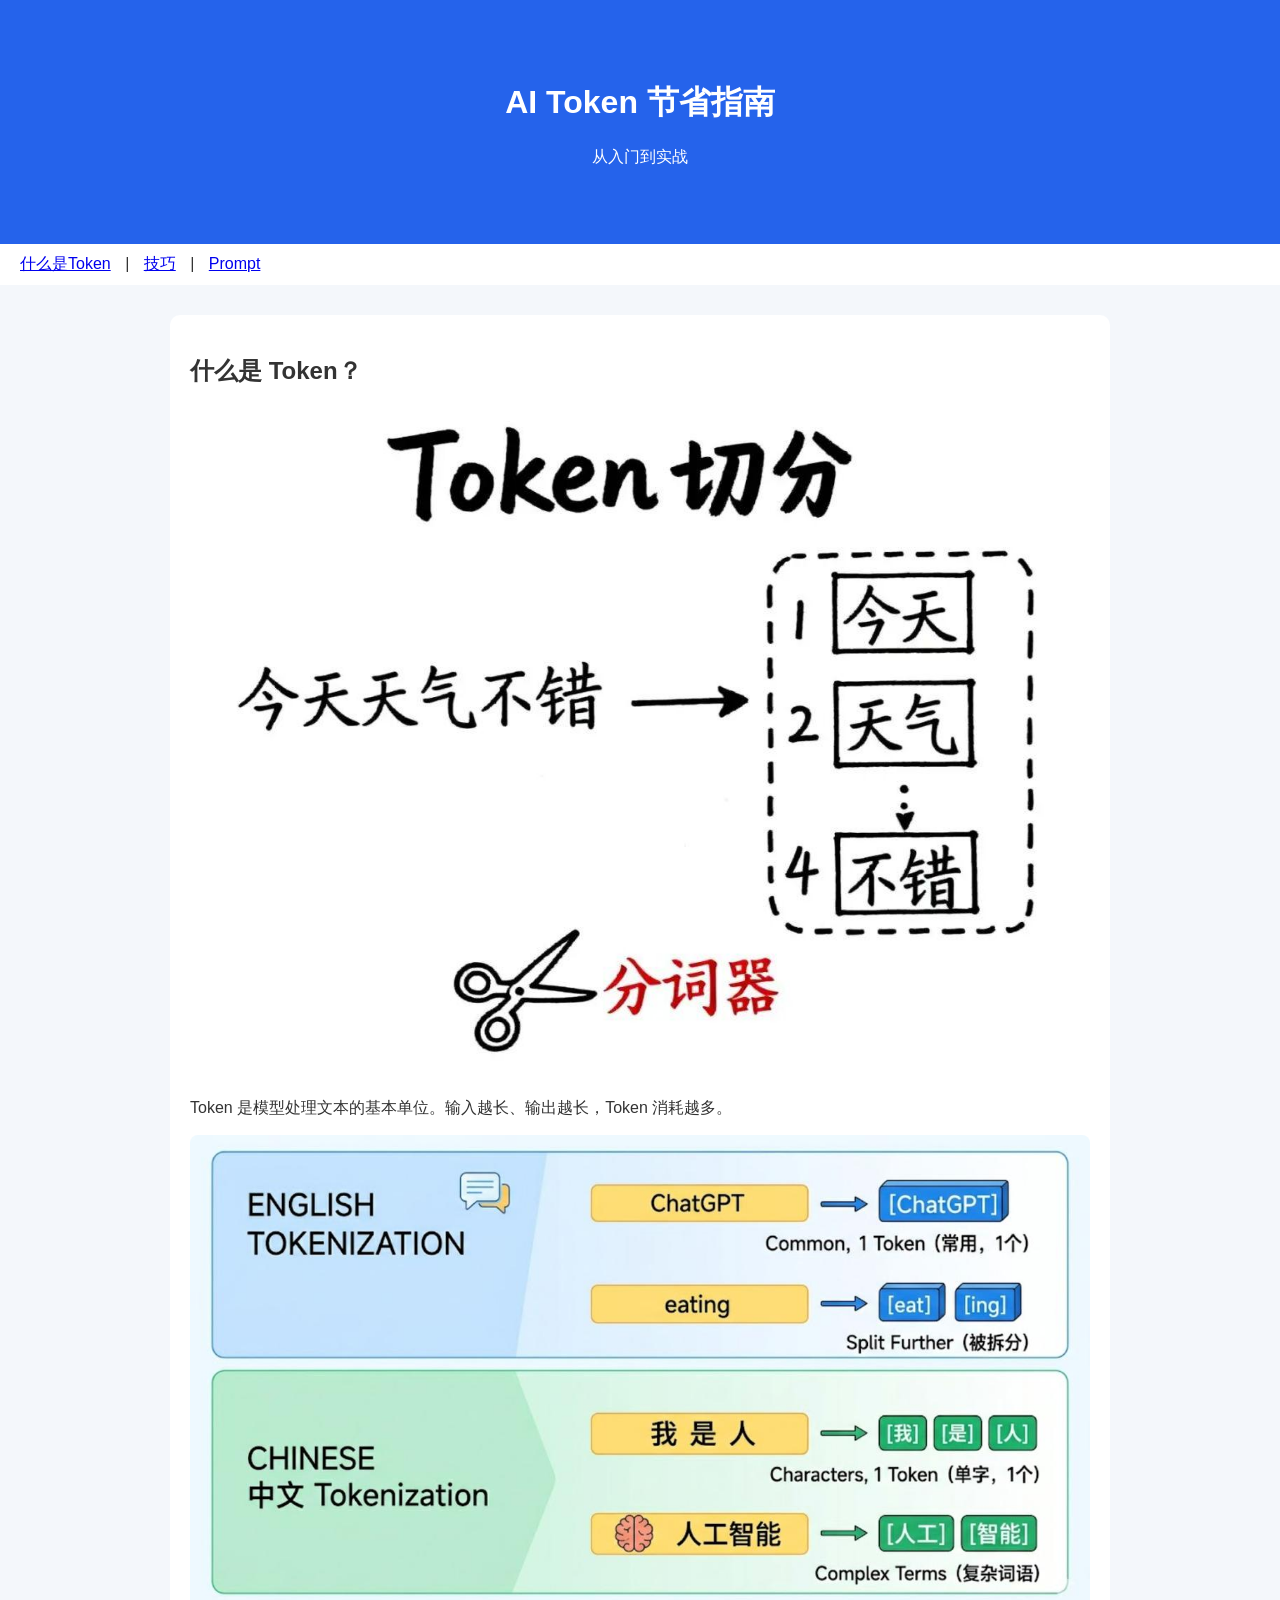
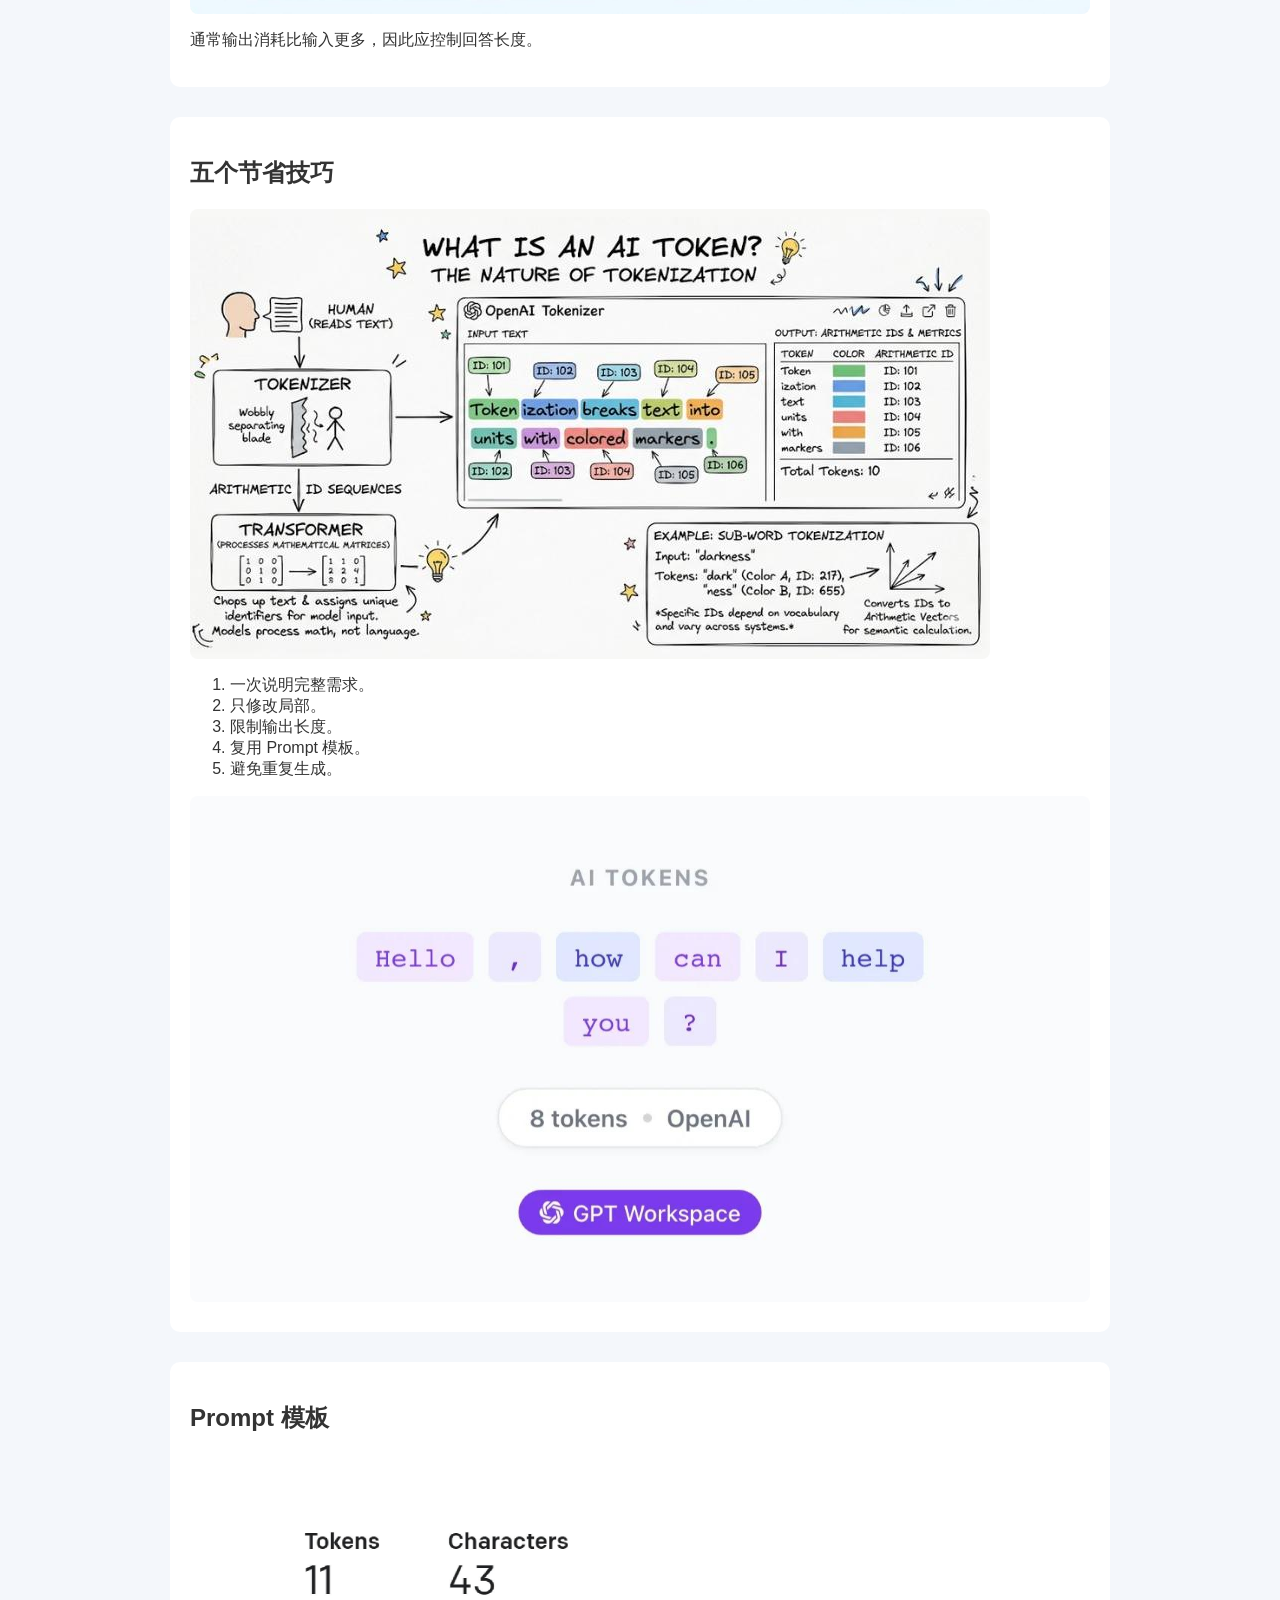
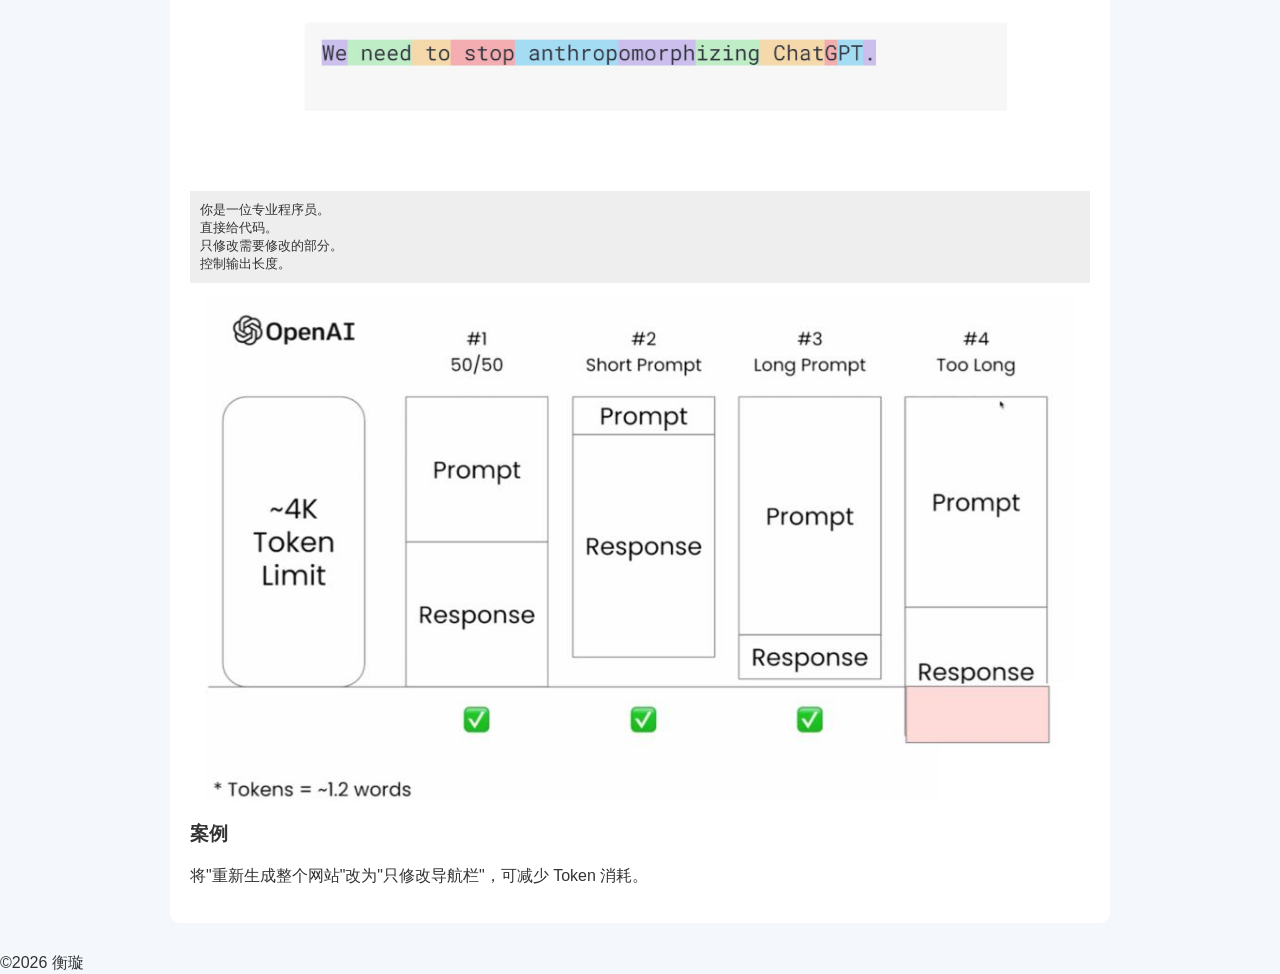
<file: token-guide1/index.html>
<!DOCTYPE html>
<html lang="zh-CN">
<head>
    <meta charset="UTF-8">
    <meta name="viewport" content="width=device-width,initial-scale=1">
    <title>AI Token 节省指南</title>
    <link rel="stylesheet" href="style.css">
    <script src="script.js" defer></script>
    <style>
        img {
            max-width: 100%;
            height: auto;
            border-radius: 8px;
            margin: 10px 0;
            display: block;
        }
    </style>
</head>
<body>
    <header class='hero'>
        <h1>AI Token 节省指南</h1>
        <p>从入门到实战</p>
    </header>
    <nav>
        <a href="#c1">什么是Token</a> | 
        <a href="#c2">技巧</a> | 
        <a href="#c3">Prompt</a>
    </nav>
    
    <section id="c1">
        <h2>什么是 Token？</h2>
        <img src="./images/1.jpg" alt="Token介绍1" onerror="console.error('图片1加载失败')">
        <p>Token 是模型处理文本的基本单位。输入越长、输出越长，Token 消耗越多。</p>
        <img src="./images/2.jpg" alt="Token介绍2" onerror="console.error('图片2加载失败')">
        <p>通常输出消耗比输入更多，因此应控制回答长度。</p>
    </section>

    <section id="c2">
        <h2>五个节省技巧</h2>
        <img src="./images/3.jpg" alt="技巧介绍" onerror="console.error('图片3加载失败')">
        <ol>
            <li>一次说明完整需求。</li>
            <li>只修改局部。</li>
            <li>限制输出长度。</li>
            <li>复用 Prompt 模板。</li>
            <li>避免重复生成。</li>
        </ol>
        <img src="./images/4.jpg" alt="技巧示例" onerror="console.error('图片4加载失败')">
    </section>

    <section id="c3">
        <h2>Prompt 模板</h2>
        <img src="./images/5.jpg" alt="Prompt模板" onerror="console.error('图片5加载失败')">
        <pre>你是一位专业程序员。
直接给代码。
只修改需要修改的部分。
控制输出长度。</pre>
        <img src="./images/6.jpg" alt="Prompt案例" onerror="console.error('图片6加载失败')">
        <h3>案例</h3>
        <p>将"重新生成整个网站"改为"只修改导航栏"，可减少 Token 消耗。</p>
    </section>

    <footer>©2026 衡璇</footer>
</body>
</html>
</file>
<file: token-guide1/style.css>
body{font-family:Arial,'Microsoft YaHei';margin:0;background:#f4f7fb;color:#333}header{background:#2563eb;color:#fff;padding:60px;text-align:center}nav{padding:10px;background:#fff;position:sticky;top:0}nav a{margin:0 10px}section{max-width:900px;margin:30px auto;background:#fff;padding:20px;border-radius:10px}img{max-width:100%;border-radius:8px;margin:10px 0}pre{background:#eee;padding:10px;white-space:pre-wrap}
</file>
